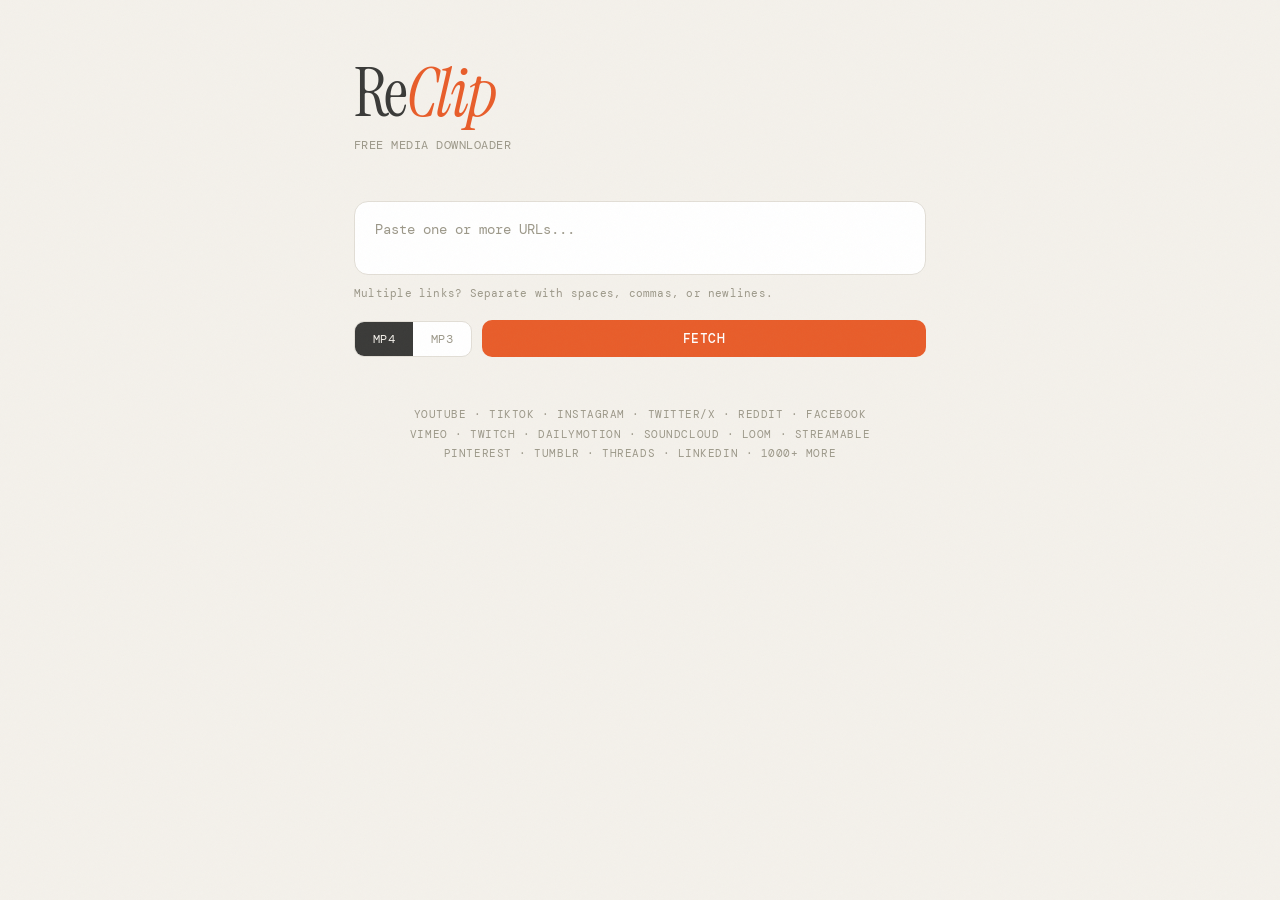
<file: reclip/templates/index.html>
<!DOCTYPE html>
<html lang="en">
<head>
  <meta charset="UTF-8">
  <meta name="viewport" content="width=device-width, initial-scale=1.0">
  <title>ReClip — Free Media Downloader</title>
  <link rel="icon" href="/static/favicon.svg" type="image/svg+xml">
  <link rel="preconnect" href="https://fonts.googleapis.com">
  <link href="https://fonts.googleapis.com/css2?family=Instrument+Serif:ital@0;1&family=DM+Mono:wght@400;500&display=swap" rel="stylesheet">
  <style>
    :root {
      --bg: #f4f1eb;
      --fg: #3a3a38;
      --accent: #e85d2a;
      --accent-hover: #d04e1f;
      --muted: #9c9889;
      --card: #fff;
      --card-border: #e2ded6;
      --success: #2d8a4e;
      --error: #c43d3d;
      --radius: 14px;
      --shimmer: linear-gradient(90deg, #ebe8e2 25%, #f0ede7 50%, #ebe8e2 75%);
    }

    * { margin: 0; padding: 0; box-sizing: border-box; }

    body {
      font-family: 'DM Mono', monospace;
      background: var(--bg);
      color: var(--fg);
      min-height: 100vh;
      overflow-x: hidden;
    }

    body::after {
      content: '';
      position: fixed;
      inset: 0;
      opacity: 0.03;
      pointer-events: none;
      background-image: url("data:image/svg+xml,%3Csvg viewBox='0 0 256 256' xmlns='http://www.w3.org/2000/svg'%3E%3Cfilter id='noise'%3E%3CfeTurbulence type='fractalNoise' baseFrequency='0.9' numOctaves='4' stitchTiles='stitch'/%3E%3C/filter%3E%3Crect width='100%25' height='100%25' filter='url(%23noise)'/%3E%3C/svg%3E");
      background-size: 128px;
    }

    .page {
      max-width: 620px;
      margin: 0 auto;
      padding: 60px 24px 80px;
    }

    .brand { margin-bottom: 48px; }
    .brand h1 {
      font-family: 'Instrument Serif', serif;
      font-size: 4.2rem;
      font-weight: 400;
      letter-spacing: -0.03em;
      line-height: 1;
      color: var(--fg);
    }
    .brand h1 em { font-style: italic; color: var(--accent); }
    .brand p {
      margin-top: 10px;
      font-size: 0.78rem;
      color: var(--muted);
      letter-spacing: 0.04em;
      text-transform: uppercase;
    }

    textarea {
      width: 100%;
      padding: 18px 20px;
      border: 1.5px solid var(--card-border);
      border-radius: var(--radius);
      background: var(--card);
      color: var(--fg);
      font-family: 'DM Mono', monospace;
      font-size: 0.88rem;
      outline: none;
      resize: none;
      min-height: 56px;
      transition: border-color 0.25s, box-shadow 0.25s;
      margin-bottom: 6px;
    }
    textarea:focus {
      border-color: var(--accent);
      box-shadow: 0 0 0 3px rgba(232, 93, 42, 0.08);
    }
    textarea::placeholder { color: var(--muted); }

    .hint {
      font-size: 0.7rem;
      color: var(--muted);
      margin-bottom: 20px;
      letter-spacing: 0.02em;
    }

    .controls {
      display: flex;
      gap: 10px;
      margin-bottom: 6px;
      align-items: center;
    }
    .pill-group {
      display: flex;
      border: 1.5px solid var(--card-border);
      border-radius: 10px;
      overflow: hidden;
      background: var(--card);
    }
    .pill {
      padding: 9px 18px;
      font-family: 'DM Mono', monospace;
      font-size: 0.76rem;
      border: none;
      background: transparent;
      color: var(--muted);
      cursor: pointer;
      transition: all 0.2s;
      letter-spacing: 0.03em;
      text-transform: uppercase;
    }
    .pill.active { background: var(--fg); color: var(--bg); }
    .pill:not(.active):hover { color: var(--fg); }

    .fetch-btn {
      flex: 1;
      padding: 10px 20px;
      border: none;
      border-radius: 10px;
      background: var(--accent);
      color: #fff;
      font-family: 'DM Mono', monospace;
      font-size: 0.82rem;
      font-weight: 500;
      cursor: pointer;
      transition: background 0.2s, transform 0.1s;
      letter-spacing: 0.04em;
      text-transform: uppercase;
    }
    .fetch-btn:hover { background: var(--accent-hover); }
    .fetch-btn:active { transform: scale(0.98); }
    .fetch-btn:disabled { opacity: 0.5; cursor: not-allowed; transform: none; }

    /* Cards */
    .cards { margin-top: 24px; }

    .card {
      display: flex;
      gap: 14px;
      border: 1.5px solid var(--card-border);
      border-radius: var(--radius);
      background: var(--card);
      padding: 14px;
      margin-bottom: 10px;
      animation: slideUp 0.4s cubic-bezier(0.16, 1, 0.3, 1);
    }
    @keyframes slideUp {
      from { opacity: 0; transform: translateY(12px); }
      to { opacity: 1; transform: translateY(0); }
    }

    .card-thumb {
      width: 120px;
      min-width: 120px;
      height: 80px;
      border-radius: 8px;
      overflow: hidden;
      background: var(--card-border);
      flex-shrink: 0;
      position: relative;
    }
    .card-thumb img {
      width: 100%;
      height: 100%;
      object-fit: cover;
      display: block;
    }
    /* No-thumbnail icon */
    .card-thumb .no-thumb {
      width: 100%;
      height: 100%;
      display: flex;
      align-items: center;
      justify-content: center;
      color: var(--muted);
    }
    .card-thumb .no-thumb svg {
      width: 28px;
      height: 28px;
      opacity: 0.5;
    }

    /* Shimmer skeleton for loading state */
    .card-thumb.loading {
      background: var(--shimmer);
      background-size: 200% 100%;
      animation: shimmer 1.5s infinite;
    }
    .skeleton-line {
      height: 12px;
      border-radius: 4px;
      background: var(--shimmer);
      background-size: 200% 100%;
      animation: shimmer 1.5s infinite;
      margin-bottom: 6px;
    }
    .skeleton-line.short { width: 40%; height: 10px; }
    .skeleton-line.medium { width: 75%; }
    @keyframes shimmer {
      0% { background-position: 200% 0; }
      100% { background-position: -200% 0; }
    }

    .card-body {
      flex: 1;
      min-width: 0;
      display: flex;
      flex-direction: column;
      justify-content: center;
    }
    .card-title {
      font-family: 'Instrument Serif', serif;
      font-size: 1rem;
      line-height: 1.3;
      color: var(--fg);
      margin-bottom: 2px;
      overflow: hidden;
      text-overflow: ellipsis;
      white-space: nowrap;
    }
    .card-meta {
      font-size: 0.68rem;
      color: var(--muted);
      letter-spacing: 0.03em;
      text-transform: uppercase;
      margin-bottom: 8px;
    }

    .card-actions {
      display: flex;
      gap: 6px;
      align-items: center;
      flex-wrap: wrap;
    }

    .card-dl-btn {
      padding: 6px 14px;
      border: none;
      border-radius: 7px;
      background: var(--fg);
      color: var(--bg);
      font-family: 'DM Mono', monospace;
      font-size: 0.7rem;
      font-weight: 500;
      cursor: pointer;
      transition: all 0.2s;
      letter-spacing: 0.03em;
      text-transform: uppercase;
    }
    .card-dl-btn:hover { background: #2d2d2a; }
    .card-dl-btn:disabled { opacity: 0.4; cursor: not-allowed; }
    .card-dl-btn.done { background: var(--success); color: #fff; }
    .card-dl-btn.error { background: var(--error); color: #fff; }

    .card-status {
      font-size: 0.68rem;
      color: var(--muted);
    }
    .card-status.downloading { color: var(--accent); }
    .card-status.done { color: var(--success); }
    .card-status.error { color: var(--error); }

    .q-chip {
      padding: 4px 10px;
      border: 1.5px solid var(--card-border);
      border-radius: 6px;
      background: transparent;
      color: var(--muted);
      font-family: 'DM Mono', monospace;
      font-size: 0.65rem;
      cursor: pointer;
      transition: all 0.2s;
    }
    .q-chip.active {
      border-color: var(--fg);
      color: var(--fg);
      background: rgba(26,26,24,0.04);
    }
    .q-chip:hover:not(.active) { border-color: var(--muted); }

    /* Error card */
    .card.card-error {
      border-color: rgba(196, 61, 61, 0.2);
      background: rgba(196, 61, 61, 0.03);
    }
    .card-error-icon {
      width: 100%;
      height: 100%;
      display: flex;
      align-items: center;
      justify-content: center;
      background: rgba(196, 61, 61, 0.08);
      color: var(--error);
    }
    .card-error-icon svg {
      width: 24px;
      height: 24px;
    }
    .card-error-msg {
      font-size: 0.72rem;
      color: var(--error);
      margin-top: 2px;
      line-height: 1.4;
    }
    .card-error-url {
      font-size: 0.65rem;
      color: var(--muted);
      word-break: break-all;
      margin-top: 4px;
    }

    /* Download all bar */
    .dl-all-bar {
      display: flex;
      gap: 10px;
      margin-top: 16px;
    }
    .dl-all-btn {
      flex: 1;
      padding: 12px;
      border: none;
      border-radius: 10px;
      background: var(--fg);
      color: var(--bg);
      font-family: 'DM Mono', monospace;
      font-size: 0.82rem;
      font-weight: 500;
      cursor: pointer;
      transition: all 0.2s;
      letter-spacing: 0.04em;
      text-transform: uppercase;
    }
    .dl-all-btn:hover { background: #2d2d2a; }
    .dl-all-btn:disabled { opacity: 0.4; cursor: not-allowed; }

    .spin {
      display: inline-block;
      width: 10px; height: 10px;
      border: 2px solid currentColor;
      border-right-color: transparent;
      border-radius: 50%;
      animation: spin 0.6s linear infinite;
      vertical-align: middle;
    }
    @keyframes spin { to { transform: rotate(360deg); } }

    .footer {
      margin-top: 48px;
      text-align: center;
      font-size: 0.68rem;
      color: var(--muted);
      letter-spacing: 0.05em;
      text-transform: uppercase;
      line-height: 1.8;
    }

    /* Mobile */
    @media (max-width: 500px) {
      .brand h1 { font-size: 3rem; }
      .page { padding: 40px 16px 60px; }
      .card { flex-direction: column; gap: 10px; }
      .card-thumb {
        width: 100%;
        min-width: unset;
        height: 160px;
      }
      .card-title { white-space: normal; }
      .controls { flex-wrap: wrap; }
      .fetch-btn { width: 100%; }
    }
  </style>
</head>
<body>
  <div class="page">
    <div class="brand">
      <h1>Re<em>Clip</em></h1>
      <p>Free media downloader</p>
    </div>

    <textarea id="urls" placeholder="Paste one or more URLs..." rows="2"></textarea>
    <p class="hint">Multiple links? Separate with spaces, commas, or newlines.</p>

    <div class="controls">
      <div class="pill-group">
        <button class="pill active" data-format="video" onclick="setFormat(this)">MP4</button>
        <button class="pill" data-format="audio" onclick="setFormat(this)">MP3</button>
      </div>
      <button class="fetch-btn" id="goBtn" onclick="go()">Fetch</button>
    </div>

    <div id="cards" class="cards"></div>

    <div class="footer">
      YouTube &middot; TikTok &middot; Instagram &middot; Twitter/X &middot; Reddit &middot; Facebook<br>
      Vimeo &middot; Twitch &middot; Dailymotion &middot; SoundCloud &middot; Loom &middot; Streamable<br>
      Pinterest &middot; Tumblr &middot; Threads &middot; LinkedIn &middot; 1000+ more
    </div>
  </div>

  <script>
    let currentFormat = 'video';
    let cardData = [];

    function setFormat(btn) {
      document.querySelectorAll('.pill').forEach(b => b.classList.remove('active'));
      btn.classList.add('active');
      currentFormat = btn.dataset.format;
    }

    function parseUrls(text) {
      return [...new Set(text.split(/[\s,]+/).map(u => u.trim()).filter(u => u.startsWith('http')))];
    }

    function fmtDur(s) {
      if (!s) return '';
      const m = Math.floor(s / 60);
      const sec = Math.floor(s % 60);
      return `${m}:${sec.toString().padStart(2, '0')}`;
    }

    function esc(s) {
      const d = document.createElement('div');
      d.textContent = s;
      return d.innerHTML;
    }

    function friendlyError(err) {
      if (err.includes('Unsupported URL')) return 'This URL is not supported';
      if (err.includes('Video unavailable')) return 'Video is unavailable or private';
      if (err.includes('Private video')) return 'This video is private';
      if (err.includes('HTTP Error 403')) return 'Access denied by the platform';
      if (err.includes('HTTP Error 404')) return 'Video not found';
      if (err.includes('copyright')) return 'Video blocked due to copyright';
      if (err.includes('geo')) return 'Video not available in your region';
      if (err.includes('timed out') || err.includes('Timed out')) return 'Request timed out — try again';
      if (err.includes('network') || err.includes('Network')) return 'Network error — check your connection';
      return err.length > 80 ? err.slice(0, 80) + '...' : err;
    }

    document.getElementById('urls').addEventListener('keydown', e => {
      if (e.key === 'Enter' && !e.shiftKey) { e.preventDefault(); go(); }
    });

    async function go() {
      const urls = parseUrls(document.getElementById('urls').value);
      if (!urls.length) return;

      const btn = document.getElementById('goBtn');
      const container = document.getElementById('cards');
      btn.disabled = true;
      btn.textContent = 'Loading...';
      container.innerHTML = '';
      cardData = [];

      for (let i = 0; i < urls.length; i++) {
        const url = urls[i];
        const idx = cardData.length;
        cardData.push({ url, status: 'loading' });
        renderCard(idx);

        try {
          const res = await fetch('/api/info', {
            method: 'POST',
            headers: { 'Content-Type': 'application/json' },
            body: JSON.stringify({ url }),
          });
          const data = await res.json();
          if (data.error) {
            cardData[idx] = { ...cardData[idx], status: 'info-error', error: data.error };
          } else {
            cardData[idx] = {
              ...cardData[idx],
              status: 'ready',
              title: data.title || '',
              thumbnail: data.thumbnail || '',
              duration: data.duration,
              uploader: data.uploader || '',
              formats: data.formats || [],
              selectedFormatId: data.formats?.[0]?.id || null,
            };
          }
        } catch (err) {
          cardData[idx] = { ...cardData[idx], status: 'info-error', error: err.message };
        }
        renderCard(idx);
      }

      if (cardData.filter(c => c.status === 'ready').length > 1) {
        renderDownloadAll();
      }

      btn.disabled = false;
      btn.textContent = 'Fetch';
    }

    function renderCard(idx) {
      const c = cardData[idx];
      let el = document.getElementById(`card-${idx}`);
      if (!el) {
        el = document.createElement('div');
        el.id = `card-${idx}`;
        el.className = 'card';
        document.getElementById('cards').appendChild(el);
      }

      // Loading skeleton
      if (c.status === 'loading') {
        el.className = 'card';
        el.innerHTML = `
          <div class="card-thumb loading"></div>
          <div class="card-body">
            <div class="skeleton-line medium"></div>
            <div class="skeleton-line short"></div>
          </div>
        `;
        return;
      }

      // Error state
      if (c.status === 'info-error') {
        el.className = 'card card-error';
        el.innerHTML = `
          <div class="card-thumb">
            <div class="card-error-icon">
              <svg viewBox="0 0 24 24" fill="none" stroke="currentColor" stroke-width="2" stroke-linecap="round"><circle cx="12" cy="12" r="10"/><line x1="15" y1="9" x2="9" y2="15"/><line x1="9" y1="9" x2="15" y2="15"/></svg>
            </div>
          </div>
          <div class="card-body">
            <div class="card-title" style="color:var(--error)">Could not fetch video</div>
            <div class="card-error-msg">${esc(friendlyError(c.error || ''))}</div>
            <div class="card-error-url">${esc(c.url)}</div>
          </div>
        `;
        return;
      }

      // Ready / downloading / done / error states
      el.className = 'card';
      const isAudio = currentFormat === 'audio';

      let thumbHtml;
      if (isAudio) {
        thumbHtml = `<div class="no-thumb" style="color:var(--accent)"><svg viewBox="0 0 24 24" fill="currentColor" stroke="none"><polygon points="5 3 19 12 5 21 5 3"/></svg></div>`;
      } else if (c.thumbnail) {
        thumbHtml = `<img src="${c.thumbnail}" alt="">`;
      } else {
        thumbHtml = `<div class="no-thumb"><svg viewBox="0 0 24 24" fill="none" stroke="currentColor" stroke-width="1.5" stroke-linecap="round" stroke-linejoin="round"><rect x="2" y="2" width="20" height="20" rx="2"/><circle cx="8" cy="8" r="1.5"/><path d="m21 15-5-5L5 21"/></svg></div>`;
      }

      let qualityChips = '';
      if (!isAudio && c.formats && c.formats.length > 1) {
        qualityChips = c.formats.map(f =>
          `<button class="q-chip${f.id === c.selectedFormatId ? ' active' : ''}" onclick="pickFormat(${idx}, '${f.id}')">${f.label}</button>`
        ).join('');
      }

      let actionHtml = '';
      if (c.status === 'ready') {
        actionHtml = `<button class="card-dl-btn" onclick="dlCard(${idx})">Download</button>${qualityChips}`;
      } else if (c.status === 'downloading') {
        actionHtml = `<span class="card-status downloading"><span class="spin"></span> Downloading...</span>`;
      } else if (c.status === 'done') {
        actionHtml = `<button class="card-dl-btn done" onclick="saveCard(${idx})">Save</button>
          <span class="card-status done">${esc(c.filename || '')}</span>`;
      } else if (c.status === 'error') {
        actionHtml = `<button class="card-dl-btn" onclick="dlCard(${idx})">Retry</button>
          <span class="card-status error">${esc(friendlyError(c.error || 'Download failed'))}</span>`;
      }

      el.innerHTML = `
        <div class="card-thumb">${thumbHtml}</div>
        <div class="card-body">
          <div class="card-title">${esc(c.title || 'Untitled')}</div>
          <div class="card-meta">${esc(c.uploader)}${c.duration ? ' · ' + fmtDur(c.duration) : ''}</div>
          <div class="card-actions">${actionHtml}</div>
        </div>
      `;
    }

    function renderDownloadAll() {
      const existing = document.getElementById('dl-all-bar');
      if (existing) existing.remove();

      const bar = document.createElement('div');
      bar.id = 'dl-all-bar';
      bar.className = 'dl-all-bar';
      bar.innerHTML = `<button class="dl-all-btn" onclick="dlAll()">Download All</button>`;
      document.getElementById('cards').appendChild(bar);
    }

    function pickFormat(idx, formatId) {
      cardData[idx].selectedFormatId = formatId;
      renderCard(idx);
    }

    async function dlCard(idx) {
      const c = cardData[idx];
      c.status = 'downloading';
      c.error = null;
      renderCard(idx);

      try {
        const res = await fetch('/api/download', {
          method: 'POST',
          headers: { 'Content-Type': 'application/json' },
          body: JSON.stringify({
            url: c.url,
            format: currentFormat,
            format_id: c.selectedFormatId,
            title: c.title || '',
          }),
        });
        const data = await res.json();
        if (data.error) {
          c.status = 'error';
          c.error = data.error;
          renderCard(idx);
          return;
        }
        c.jobId = data.job_id;
        pollCard(idx);
      } catch (err) {
        c.status = 'error';
        c.error = err.message;
        renderCard(idx);
      }
    }

    function pollCard(idx) {
      const c = cardData[idx];
      const iv = setInterval(async () => {
        try {
          const res = await fetch(`/api/status/${c.jobId}`);
          const data = await res.json();
          if (data.status === 'done') {
            clearInterval(iv);
            c.status = 'done';
            c.filename = data.filename;
            renderCard(idx);
            saveCard(idx);
          } else if (data.status === 'error') {
            clearInterval(iv);
            c.status = 'error';
            c.error = data.error;
            renderCard(idx);
          }
        } catch {
          clearInterval(iv);
          c.status = 'error';
          c.error = 'Lost connection to server';
          renderCard(idx);
        }
      }, 1000);
    }

    function saveCard(idx) {
      const c = cardData[idx];
      if (!c.jobId) return;
      const a = document.createElement('a');
      a.href = `/api/file/${c.jobId}`;
      a.download = c.filename || '';
      a.click();
    }

    async function dlAll() {
      const btn = document.querySelector('.dl-all-btn');
      if (btn) { btn.disabled = true; btn.textContent = 'Downloading...'; }

      for (let i = 0; i < cardData.length; i++) {
        if (cardData[i].status === 'ready') {
          await dlCard(i);
        }
      }

      if (btn) { btn.disabled = false; btn.textContent = 'Download All'; }
    }
  </script>
</body>
</html>
</file>
